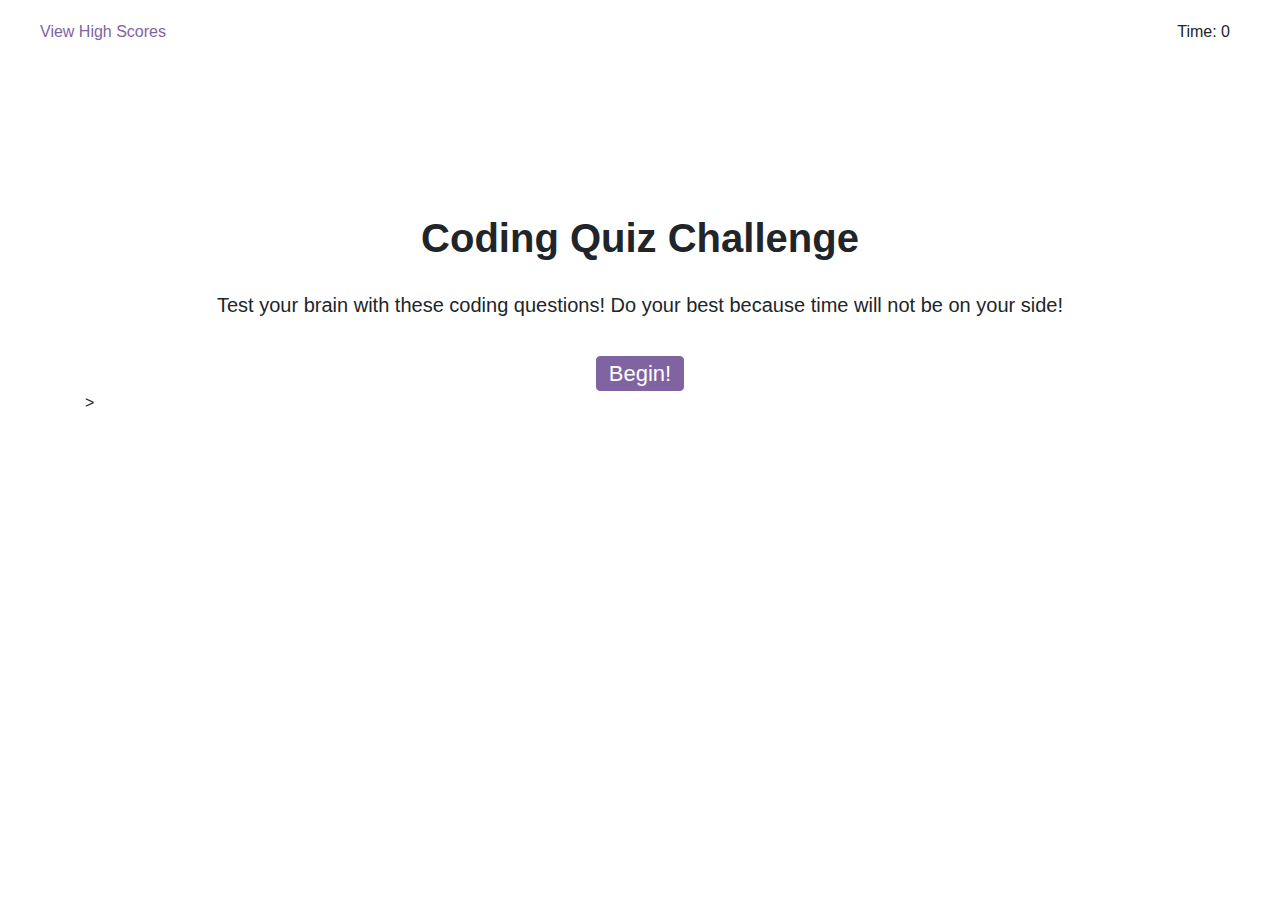
<file: index.html>
<!DOCTYPE html>
<html lang="en">
<head>
    <meta charset="UTF-8">
    <meta name="viewport" content="width=device-width, initial-scale=1.0">
    <meta http-equiv="X-UA-Compatible" content="ie=edge">
    <title>Code Quiz</title>
    
    <link rel="stylesheet" href="style.css" type="text/css"/>
    
    <link rel="stylesheet" href="https://stackpath.bootstrapcdn.com/bootstrap/4.3.1/css/bootstrap.min.css" integrity="sha384-ggOyR0iXCbMQv3Xipma34MD+dH/1fQ784/j6cY/iJTQUOhcWr7x9JvoRxT2MZw1T" crossorigin="anonymous">
</head>

<body>
    
    <nav class="header">
        <div class="card-body justify-content-end">
            <a type="button" id="score" onclick="showHighScores()">View High Scores</a>
            <a id="timer"></a>
        </div>
    </nav>

    
    <main class="container">

       
        <div id="quizChallengePage">
            <h1 id="start">Coding Quiz Challenge</h1>
            <p id="explanation">Test your brain with these coding questions! Do your best because time will not be on your side!</p>
            <div id="button">   
                <button id="submitButton" class ="btn active" type="button">Begin!</button>
            </div>
        </div>

     >
        <div id="quizQuestionsPage">
            <h2 id="quizQuestionHeader"></h2>
            <ul>
                <li><button type="button" class="btn questionButton" id="one"></button></li>
                <li><button type="button" class="btn questionButton" id="two"></button></li>
                <li><button type="button" class="btn questionButton" id="three"></button></li>
                <li><button type="button" class="btn questionButton" id="four"></button></li>
           
            </ul>
                
           
            <div id="answerResponse"></div>
        </div>

        
        <div id="finalScorePage">
            <h2 id="allDone">All done!</h2>
            <div id="finalScoreIs"></div>
            <form class="row">
                
                <div class="form-inline">
                    <label for="text" id="initials" class="col col-form-label input-group"></label>
                    <div> 
                    <input type="text" class="col form-control" id="initialInput">
                    <button id="initialButton" class="btn" type="button"></button></a>
                </div>
            </form>
        </div>

        
       <div id="highScoreButtons">
            <h2 id="highScores">Highscores</h2>
            <p id="highScoreList"></p>
           <div class="col-sm-12 text-center">
               <button id="goBack" class ="btn" type="button">Go Back</button></a>
               <button id="clearHighScore" class ="btn" value="reset-form" type="button">Clear High Scores</button>
           </div>
       </div>

    </main>


<script src="./script.js" type="text/javascript"></script>
<script src="https://code.jquery.com/jquery-3.2.1.slim.min.js"
        integrity="sha384-KJ3o2DKtIkvYIK3UENzmM7KCkRr/rE9/Qpg6aAZGJwFDMVNA/GpGFF93hXpG5KkN"
        crossorigin="anonymous"></script>
    <script src="https://cdnjs.cloudflare.com/ajax/libs/popper.js/1.12.9/umd/popper.min.js"
        integrity="sha384-ApNbgh9B+Y1QKtv3Rn7W3mgPxhU9K/ScQsAP7hUibX39j7fakFPskvXusvfa0b4Q"
        crossorigin="anonymous"></script>
    <script src="https://maxcdn.bootstrapcdn.com/bootstrap/4.0.0/js/bootstrap.min.js"
        integrity="sha384-JZR6Spejh4U02d8jOt6vLEHfe/JQGiRRSQQxSfFWpi1MquVdAyjUar5+76PVCmYl"
        crossorigin="anonymous"></script>
    <script src="https://cdnjs.cloudflare.com/ajax/libs/jquery/3.2.1/jquery.min.js"></script>
</body>
</html>
</file>
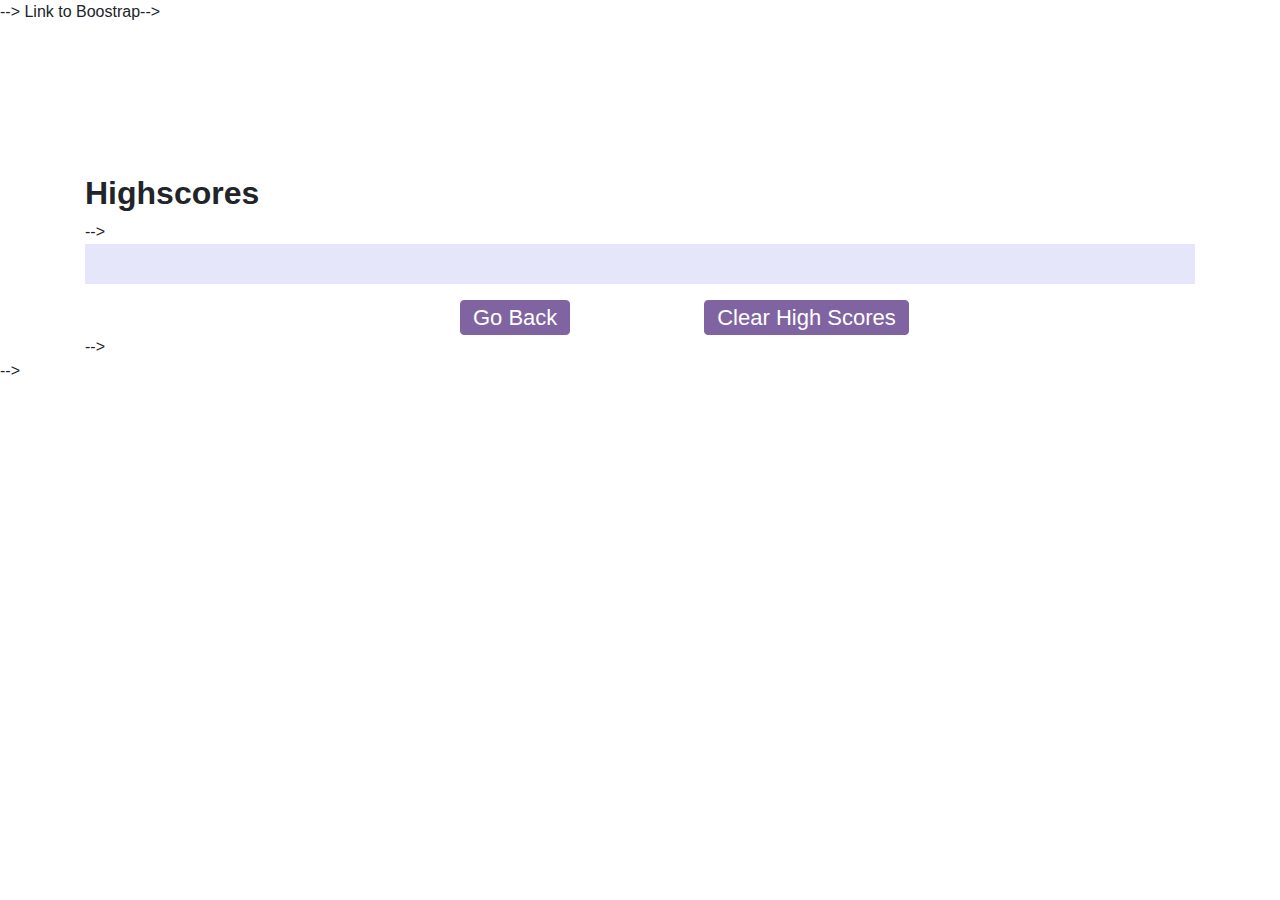
<file: highscore.html>
<!DOCTYPE html>
<html lang="en">
<head>
    <meta charset="UTF-8">
    <meta name="viewport" content="width=device-width, initial-scale=1.0">
    <meta http-equiv="X-UA-Compatible" content="ie=edge">
    <title>Code Quiz</title> -->
    
<link rel="stylesheet" href="style.css" type="text/css"/>
 Link to Boostrap-->
 <link rel="stylesheet" href="https://stackpath.bootstrapcdn.com/bootstrap/4.3.1/css/bootstrap.min.css" integrity="sha384-ggOyR0iXCbMQv3Xipma34MD+dH/1fQ784/j6cY/iJTQUOhcWr7x9JvoRxT2MZw1T" crossorigin="anonymous">
</head> 

<main class="container">

    
    <header>
        <h2 id="highScores">Highscores<h2>
    </header> -->

    
    <p id="highScoreList"></p> 

    
    <div class="row col-12" id="highScoreButtons">
        <div class="col-md-3">
            <a href="index.html"><button id="goBack" class ="btn" type="button">Go Back</button></a>
        </div>   
        <div class="col-md-6">
            <button id="clearHighScore" class ="btn" value="reset-form" type="button">Clear High Scores</button>
        </div>
    </div> -->

</main>


<script src="script.js" type="text/javascript"></script>
</body>
</html> -->
</file>
<file: style.css>
* {
    box-sizing: border-box;
    margin: 0px;
    padding: 0px;
    font-family: "Josefin Sans", sans-serif;
}

.body {
    text-align: center;
}

h1 {
    text-align: center;
    padding-top: 150px;
    font-weight: bold !important;
    font-size: 40px;
    font-weight: bolder;
}

p {
    padding: 20px;
    font-size: 20px;
    text-align: center;
}

#button {
 text-align: center;
}

button {
    text-align: center !important;
    background-color: #8064A2 !important;
    border-color: #8064A2 !important;
    color: white !important;
    font-size: 22px !important;
    padding: 0px 12px 0px 12px !important;
}

.btn:hover {
    text-align: center !important;
    background-color: #ba94e7  !important;
    border-color: #ba94e7 !important;
    color: white !important;
    font-size: 22px !important;
    padding: 0px 12px 0px 12px !important;
}

#goBack, #clearHighScoreList{
    display: inline-block;
    vertical-align: top;
}

/* Nav Bar */
 #score {
    color:#8064A2; 
    padding-left: 20px;
}

 #timer {
    float: right;
    padding-right: 30px; 
 }

/* Coding Quiz Challenge Page */

.quizChallengePage {
    align-items: center !important;
    text-align: center !important; 
}

#quizQuestionHeader {
    font-size: 25px;
    font-weight: bolder; 
    padding-top: 100px;
    padding-left: 15%; 
    padding-bottom: 15px; 
}

/* Quiz Question Page */
li {
    list-style-type: none;
    padding-left: 15%; 
   }

.questionButton {
    text-align: center !important;
    background-color: #8064A2 !important;
    border-color: #8064A2 !important;
    color: white !important;
    font-size: 22px !important;
    padding: 0px 12px 0px 12px !important;
    margin: 5px; 
}

 #answerResponse {
     font-style: italic;
     color: grey;
     font-size: 30px;
     padding-left: 15%;  
 }

 /* High Score Page */

 #finalScoreIs {
    padding-left: 15% !important;
    padding: 20px;
    font-size: 20px;
    font-weight: bold;
}

#highScores {
    text-align: left;
    padding-top: 150px;
    font-weight: bolder; 
    padding-top: none !important; 
}

#highScoreList {
    background-color: lavender;
    font-size: 20px;
    padding-right: 75%;
}

#highScoreButtons {
    margin-left: 15%; 
    margin-right: 15%;
}


/* All Done Initial Page */

.row {
    align-items: center !important;
    text-align: center !important; 
    padding-left: 15% !important;
    padding-right: 15% !important;
}

#allDone {
    font-weight: bolder;
    padding-top: 100px;
    padding-left: 15% !important;
}
</file>
